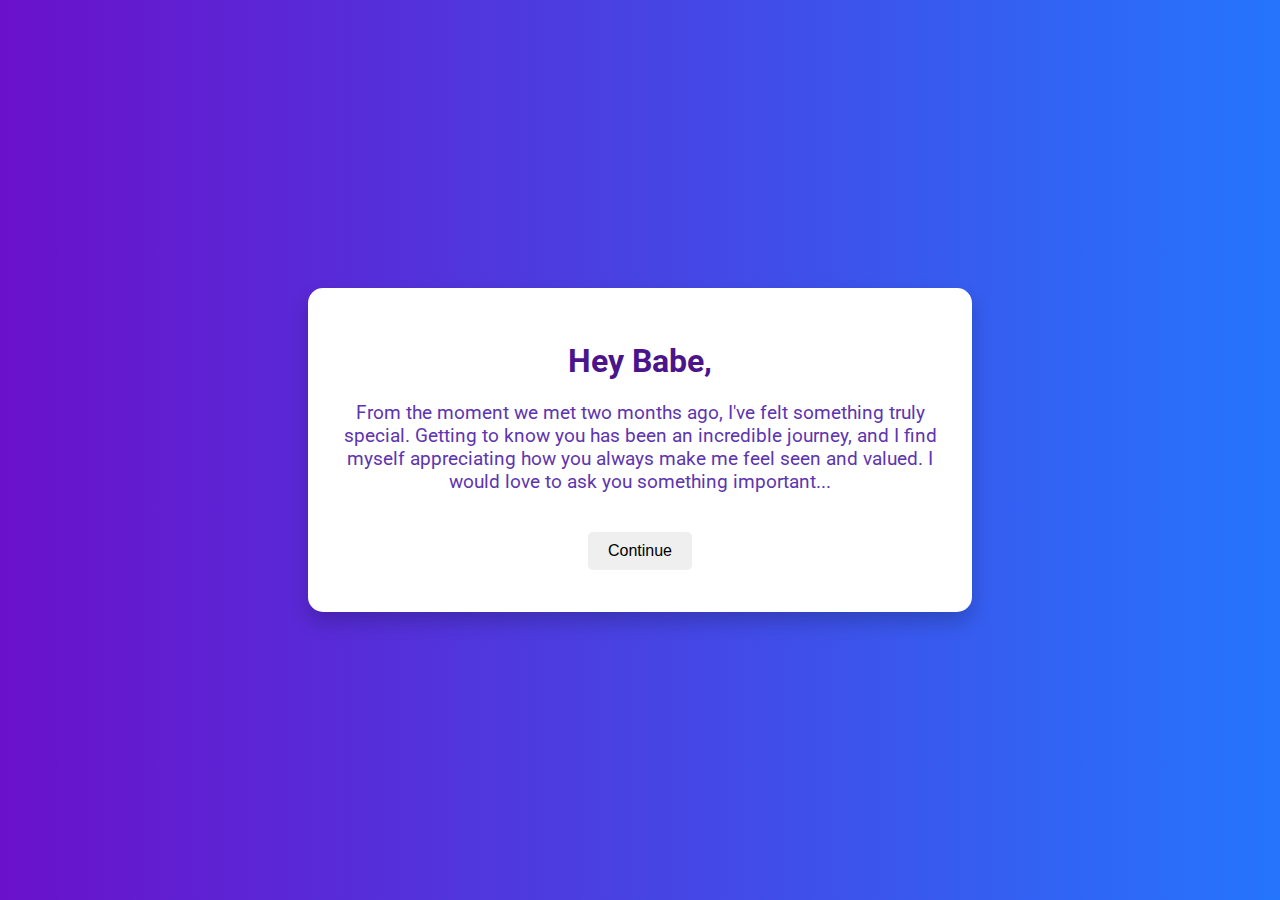
<file: index.html>
<!DOCTYPE html>
<html lang="en">
<head>
    <meta charset="UTF-8">
    <meta name="viewport" content="width=device-width, initial-scale=1.0">
    <title>My Feelings</title>
    <link rel="stylesheet" href="styles.css">
</head>
<body>
    <div class="container">
        <h1>Hey Babe,</h1>
        <p>From the moment we met two months ago, I've felt something truly special. Getting to know you has been an incredible journey, and I find myself appreciating how you always make me feel seen and valued. I would love to ask you something important...</p>
        <button onclick="goToQuestion()">Continue</button>
    </div>
    <script>
        function goToQuestion() {
            window.location.href = 'question.html';
        }
    </script>
</body>
</html>
</file>
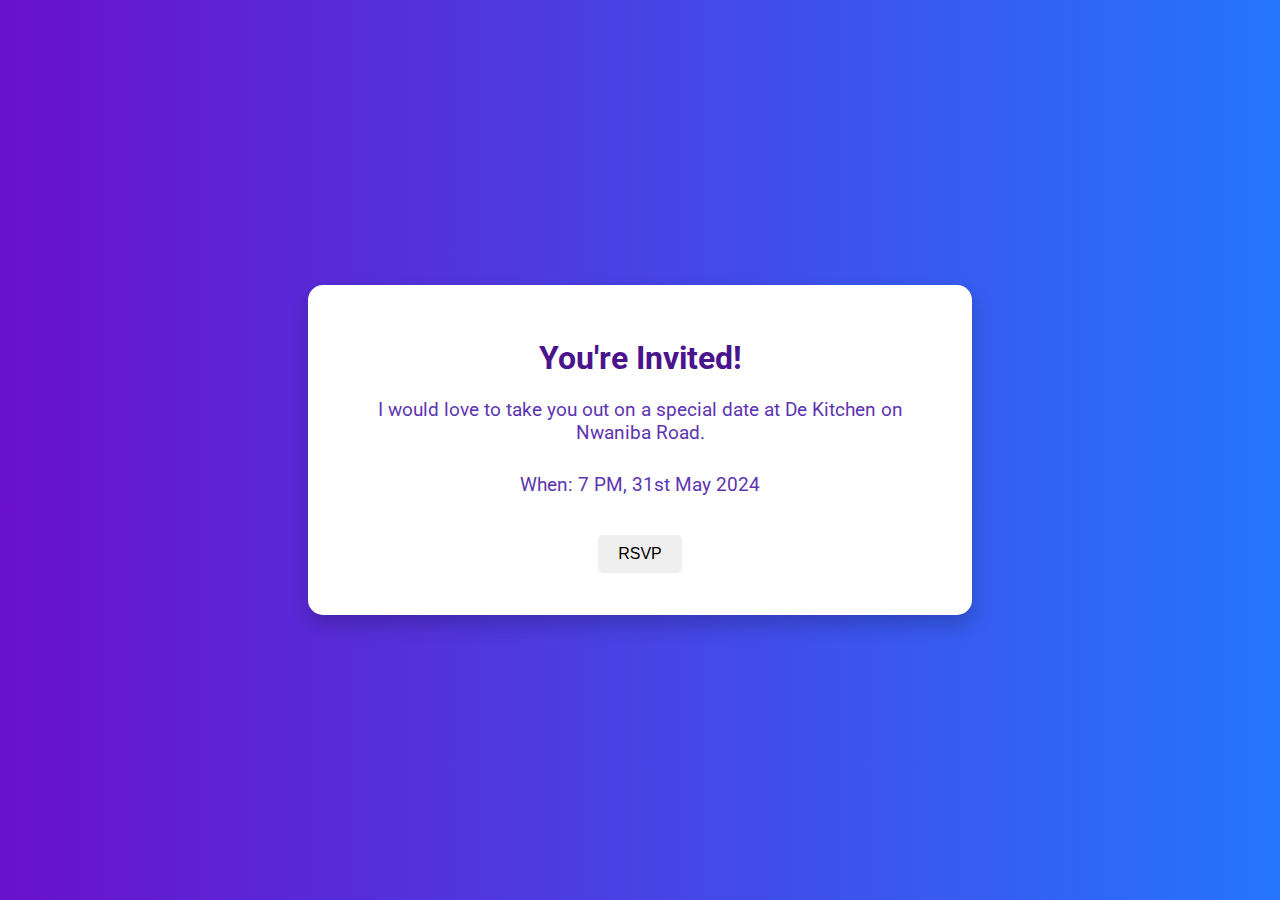
<file: invitation.html>
<!DOCTYPE html>
<html lang="en">
<head>
    <meta charset="UTF-8">
    <meta name="viewport" content="width=device-width, initial-scale=1.0">
    <title>Invitation</title>
    <link rel="stylesheet" href="styles.css">
</head>
<body>
    <div class="container">
        <h1>You're Invited!</h1>
        <p>I would love to take you out on a special date at De Kitchen on Nwaniba Road.</p>
        <p>When: 7 PM, 31st May 2024</p>
        <button onclick="showRSVP()">RSVP</button>
    </div>
    <script>
        function showRSVP() {
            alert('Thank you! I can’t wait to see you there!');
        }
    </script>
</body>
</html>
</file>
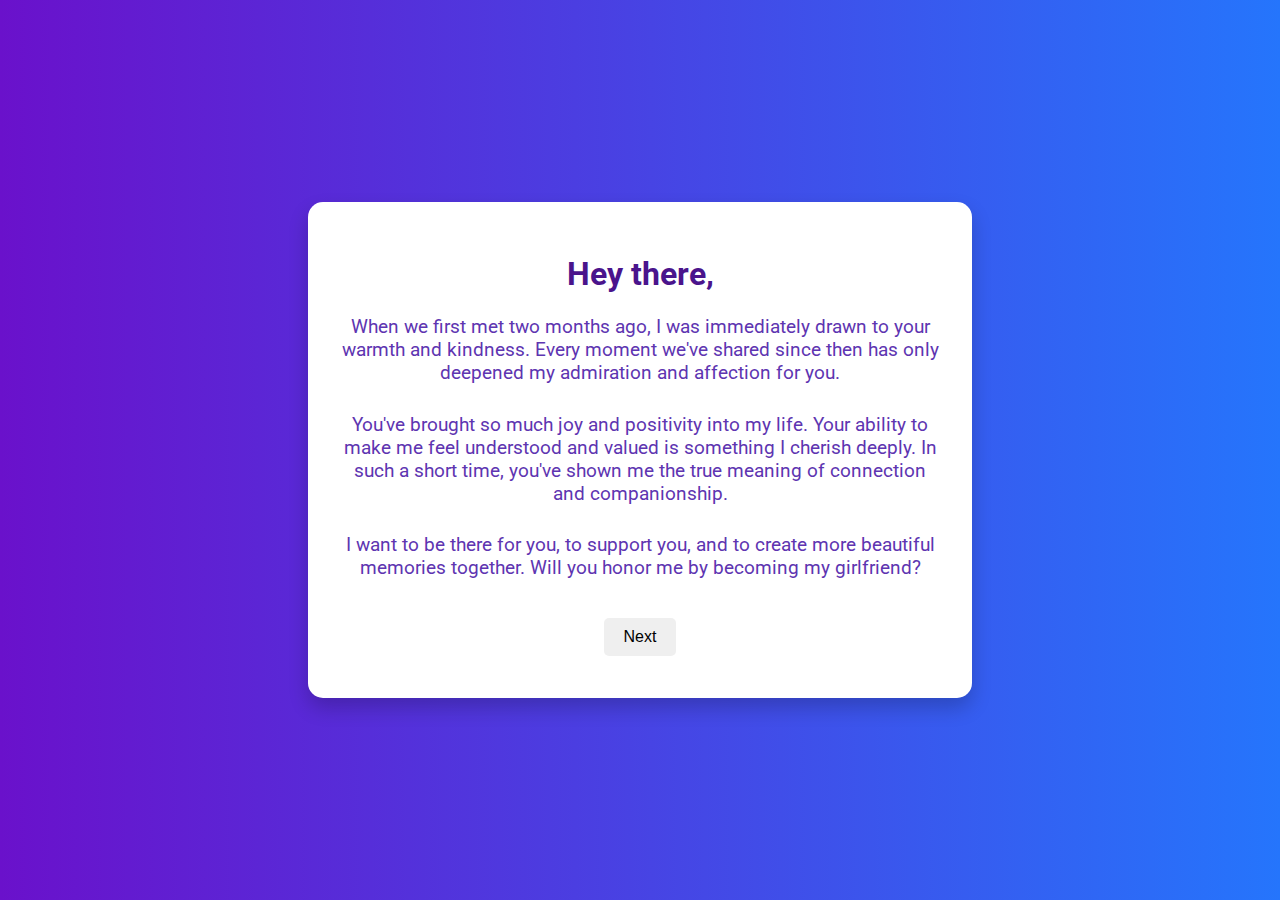
<file: note.html>
<!DOCTYPE html>
<html lang="en">
<head>
    <meta charset="UTF-8">
    <meta name="viewport" content="width=device-width, initial-scale=1.0">
    <title>My Feelings</title>
    <link rel="stylesheet" href="styles.css">
</head>
<body>
    <div class="container">
        <h1>Hey there,</h1>
        <p>When we first met two months ago, I was immediately drawn to your warmth and kindness. Every moment we've shared since then has only deepened my admiration and affection for you.</p>
        <p>You've brought so much joy and positivity into my life. Your ability to make me feel understood and valued is something I cherish deeply. In such a short time, you've shown me the true meaning of connection and companionship.</p>
        <p>I want to be there for you, to support you, and to create more beautiful memories together. Will you honor me by becoming my girlfriend?</p>
        <button onclick="showInvitation()">Next</button>
    </div>
    <script>
        function showInvitation() {
            window.location.href = 'invitation.html';
        }
    </script>
</body>
</html>
</file>
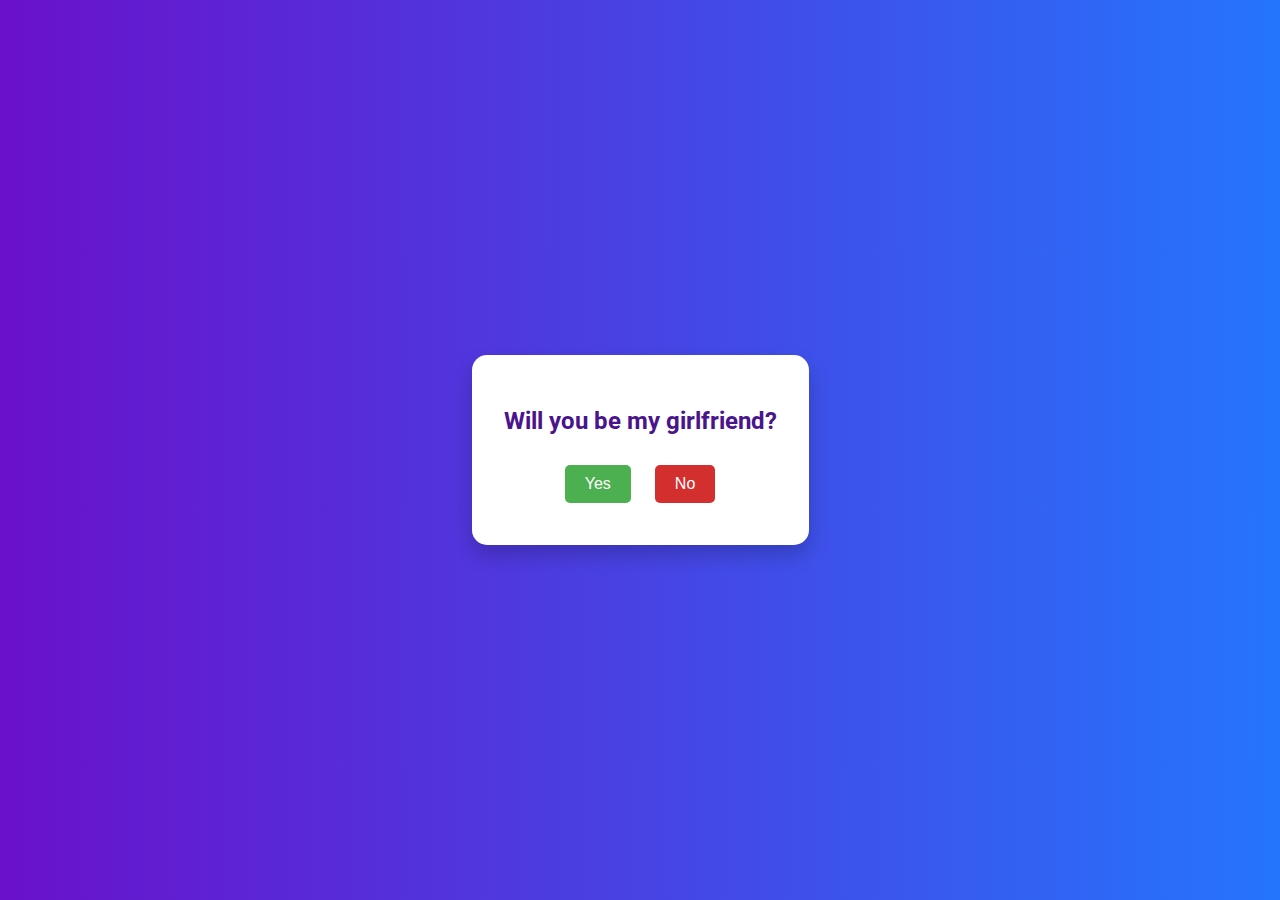
<file: question.html>
<!DOCTYPE html>
<html lang="en">
<head>
    <meta charset="UTF-8">
    <meta name="viewport" content="width=device-width, initial-scale=1.0">
    <title>Will You Be My Girlfriend?</title>
    <link rel="stylesheet" href="styles.css">
</head>
<body>
    <div class="container">
        <h2>Will you be my girlfriend?</h2>
        <div class="buttons">
            <button id="yes-btn" onclick="showNote()">Yes</button>
            <button id="no-btn">No</button>
        </div>
    </div>
    <script src="script.js"></script>
</body>
</html>
</file>
<file: styles.css>
@import url('https://fonts.googleapis.com/css2?family=Roboto:wght@400;500;700&display=swap');

body {
    font-family: 'Roboto', sans-serif;
    display: flex;
    justify-content: center;
    align-items: center;
    height: 100vh;
    background: linear-gradient(to right, #6a11cb 0%, #2575fc 100%);
    margin: 0;
}

.container {
    text-align: center;
    background: white;
    padding: 2em;
    border-radius: 15px;
    box-shadow: 0 10px 20px rgba(0, 0, 0, 0.2);
    max-width: 600px;
    margin: 20px;
}

h1, h2 {
    color: #4a148c;
}

p {
    color: #5e35b1;
    font-size: 1.2em;
    margin-bottom: 1.5em;
}

.buttons {
    margin-top: 20px;
}

button {
    padding: 10px 20px;
    margin: 10px;
    border: none;
    border-radius: 5px;
    cursor: pointer;
    font-size: 1em;
}

#no-btn {
    background-color: #d32f2f;
    color: white;
}

#yes-btn {
    background-color: #4caf50;
    color: white;
}
</file>
